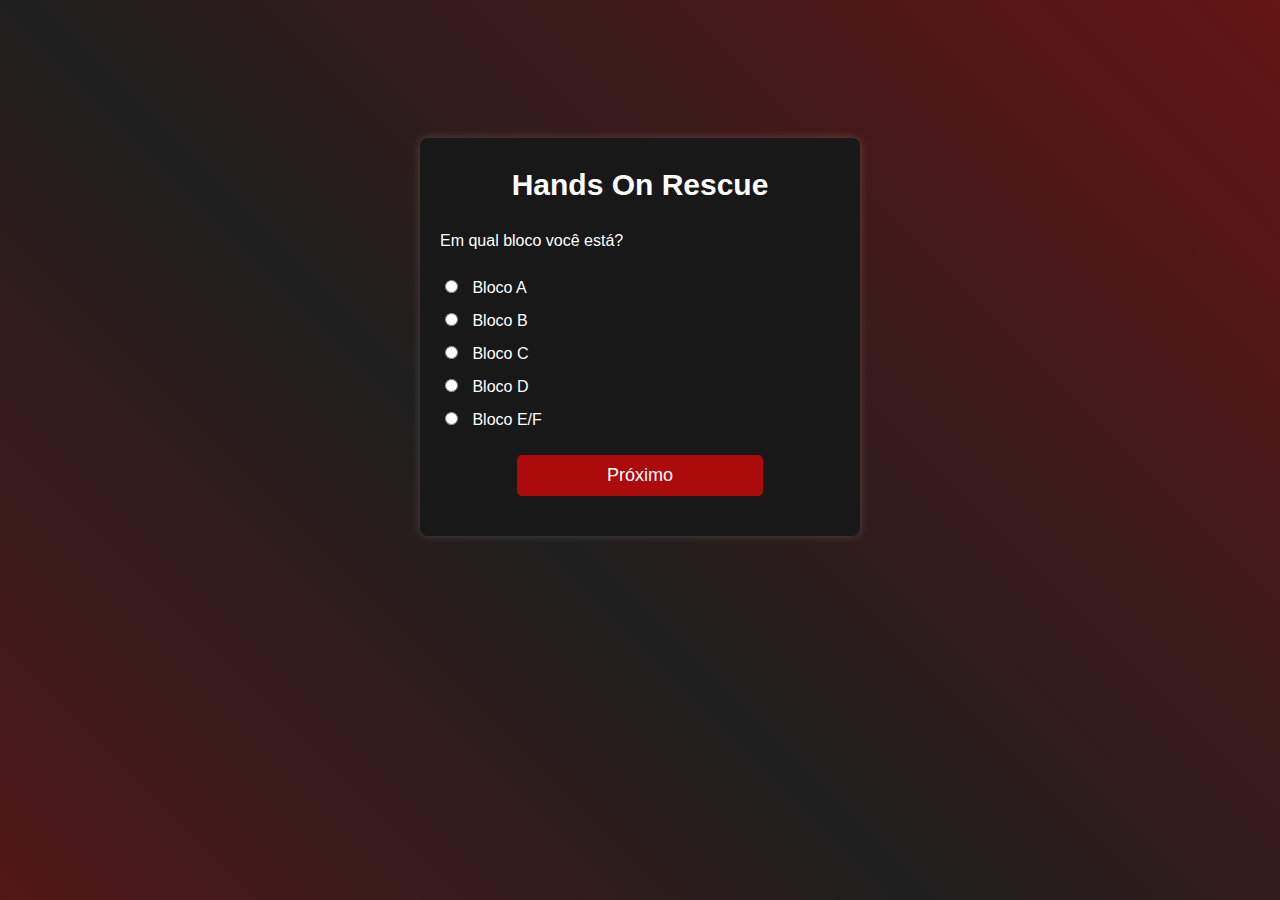
<file: Vitoria/index.html>
<!DOCTYPE html>
<html>
<head>
    <meta charset="UTF-8">
    <title>Escolha de Bloco</title>
    <link rel="stylesheet" href="styles/style.css">
    <meta name="viewport" content="width=device-width, initial-scale=1.0">
</head>
<body>
    <div id="bloco-info">
        <div id="bloco-options">
            <h1>Hands On Rescue</h1>
            <p>Em qual bloco você está?</p>
            <input type="radio" name="bloco" id="blocoA" value="A"> Bloco A<br>
            <input type="radio" name="bloco" id="blocoB" value="B"> Bloco B<br>
            <input type="radio" name="bloco" id="blocoC" value="C"> Bloco C<br>
            <input type="radio" name="bloco" id="blocoD" value="D"> Bloco D<br>
            <input type="radio" name="bloco" id="blocoEF" value="E/F"> Bloco E/F<br>

            <div id="mensagemAviso" style="color: red; margin-top: 20px;"></div>
            <button type="submit"  id="proximo">Próximo</button>
        </div>
    </div>

    <script>
        document.getElementById("proximo").addEventListener("click", function(event) {
            event.preventDefault(); 

            var blocoSelecionado = document.querySelector('input[name="bloco"]:checked');
            if (blocoSelecionado) {
                var valorBloco = blocoSelecionado.value;
                if (valorBloco === "E/F") {
                    window.location.href = "pages/escolhaandar.html";
                } else {
                    alert("O site está em atualização. Apenas o Bloco E/F está em funcionamento.");
                }
            } else {
                document.getElementById("mensagemAviso").textContent = "Por favor, selecione um bloco.";
            }
        });
    </script>
</body>
</html>
</file>
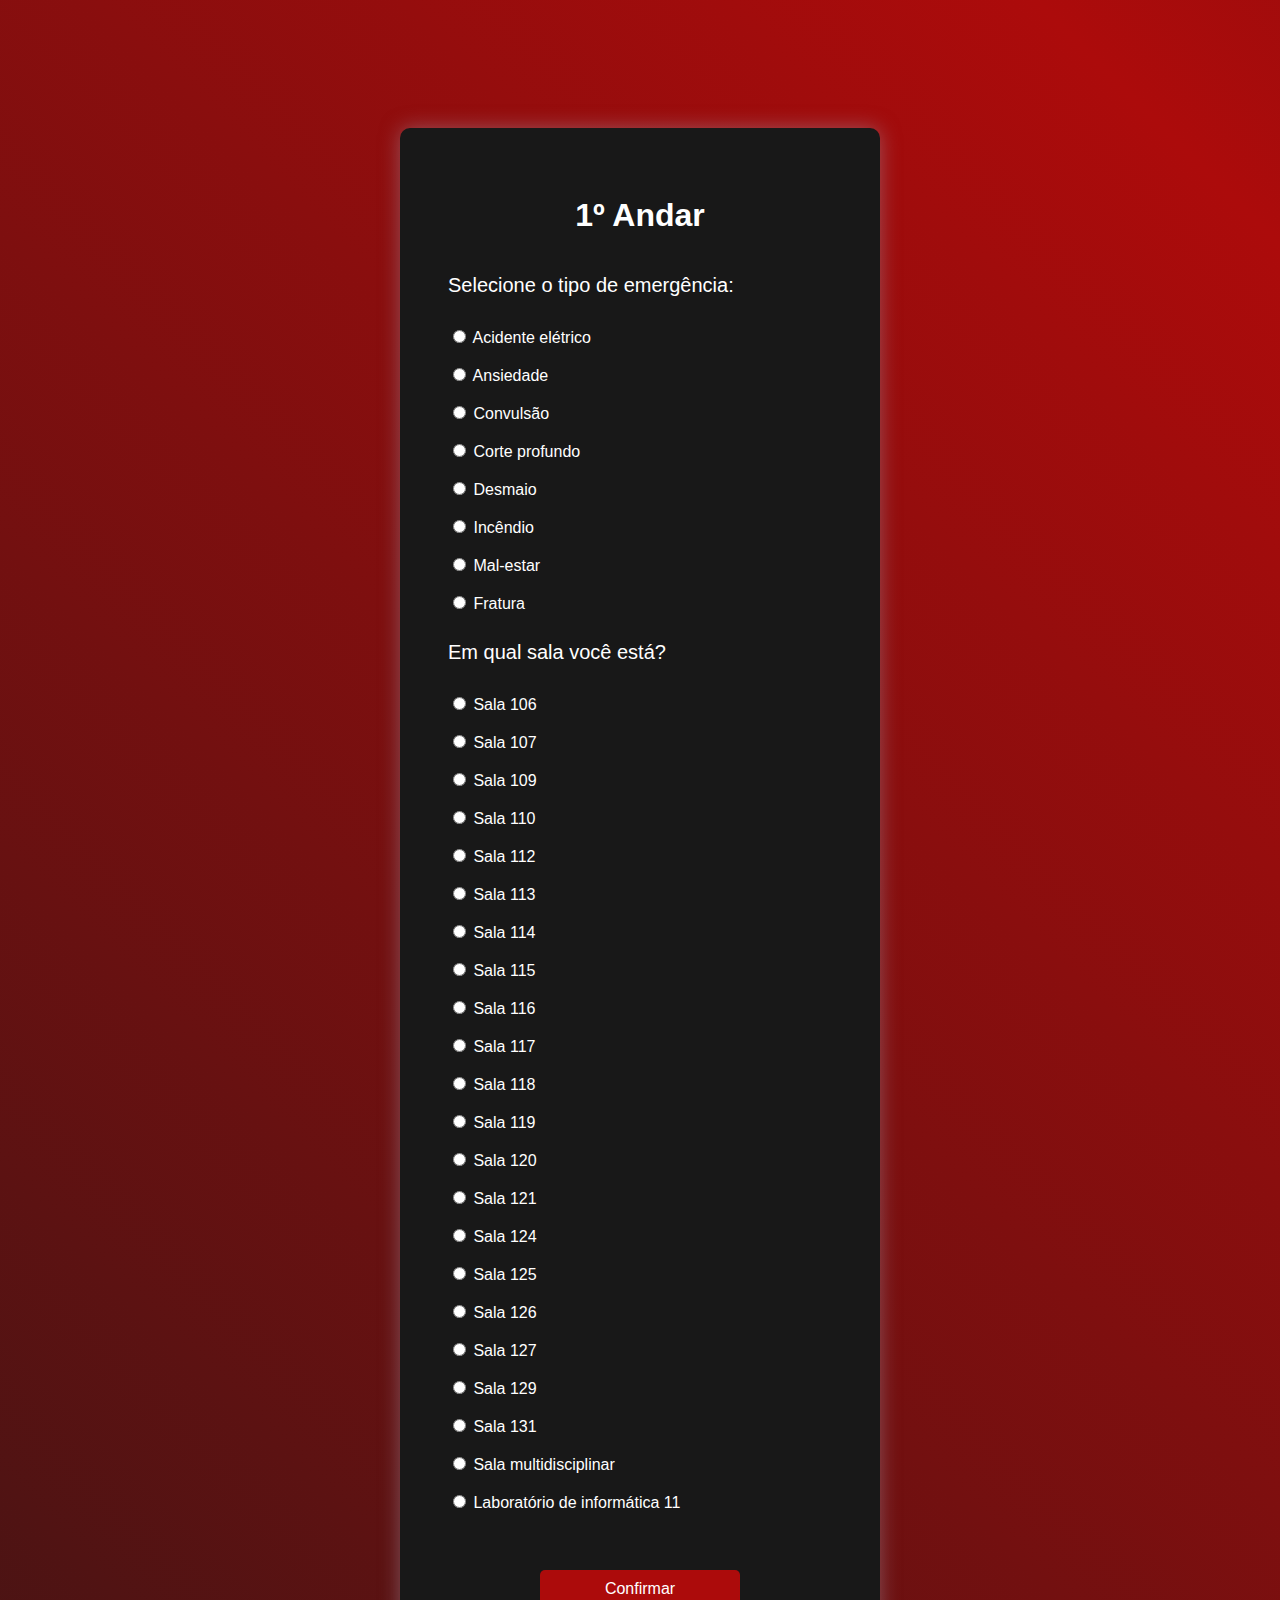
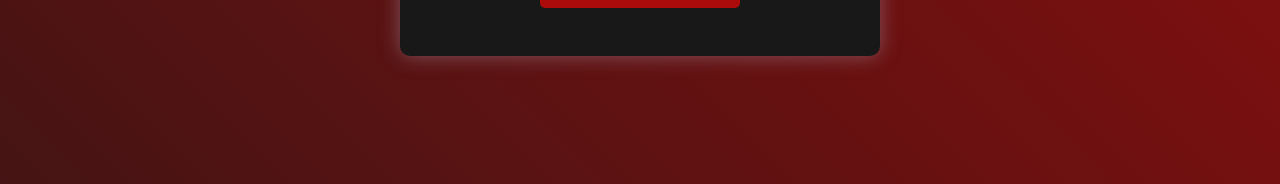
<file: Vitoria/pages/andar1.html>
<!DOCTYPE html>
<html lang="pt">
<head>
    <meta charset="UTF-8">
    <meta name="viewport" content="width=device-width, initial-scale=1.0">
    <title>1º Andar</title>
    <link rel="stylesheet" href="../styles/style.css2salas.css">
    <link rel="stylesheet" href="../styles/style.cssQuadradoconfirmação.css">
</head>
<body>

    <form id="sala-form" method="post" action="https://api.staticforms.xyz/submit">
        <h1>1º Andar</h1>
        <p>Selecione o tipo de emergência:</p>
        <label><input type="radio" name="emergencia" value="Acidente elétrico"> Acidente elétrico</label><br>
        <label><input type="radio" name="emergencia" value="Ansiedade"> Ansiedade</label><br>
        <label><input type="radio" name="emergencia" value="Convulsão"> Convulsão</label><br>
        <label><input type="radio" name="emergencia" value="Corte profundo"> Corte profundo</label><br>
        <label><input type="radio" name="emergencia" value="Desmaio"> Desmaio</label><br>
        <label><input type="radio" name="emergencia" value="Incêndio"> Incêndio</label><br>
        <label><input type="radio" name="emergencia" value="Mal-estar"> Mal-estar</label><br>
        <label><input type="radio" name="emergencia" value="Fratura"> Fratura</label><br>

        <p>Em qual sala você está?</p>
        <label><input type="radio" name="sala" value="Sala: 106"> Sala 106</label><br>
        <label><input type="radio" name="sala" value="Sala: 107"> Sala 107</label><br>
        <label><input type="radio" name="sala" value="Sala: 109"> Sala 109</label><br>
        <label><input type="radio" name="sala" value="Sala: 110"> Sala 110</label><br>
        <label><input type="radio" name="sala" value="Sala: 112"> Sala 112</label><br>
        <label><input type="radio" name="sala" value="Sala: 113"> Sala 113</label><br>
        <label><input type="radio" name="sala" value="Sala: 114"> Sala 114</label><br>
        <label><input type="radio" name="sala" value="Sala: 115"> Sala 115</label><br>
        <label><input type="radio" name="sala" value="Sala: 116"> Sala 116</label><br>
        <label><input type="radio" name="sala" value="Sala: 117"> Sala 117</label><br>
        <label><input type="radio" name="sala" value="Sala: 118"> Sala 118</label><br>
        <label><input type="radio" name="sala" value="Sala: 119"> Sala 119</label><br>
        <label><input type="radio" name="sala" value="Sala: 120"> Sala 120</label><br>
        <label><input type="radio" name="sala" value="Sala: 121"> Sala 121</label><br>
        <label><input type="radio" name="sala" value="Sala: 124"> Sala 124</label><br>
        <label><input type="radio" name="sala" value="Sala: 125"> Sala 125</label><br>
        <label><input type="radio" name="sala" value="Sala: 126"> Sala 126</label><br>
        <label><input type="radio" name="sala" value="Sala: 127"> Sala 127</label><br>
        <label><input type="radio" name="sala" value="Sala: 129"> Sala 129</label><br>
        <label><input type="radio" name="sala" value="Sala: 131"> Sala 131</label><br>
        <label><input type="radio" name="sala" value="Sala: multidisciplinar"> Sala multidisciplinar</label><br>
        <label><input type="radio" name="sala" value="Sala: Laboratório de informática 11"> Laboratório de informática 11</label><br>

        <div id="erro-sala" style="color: red; margin-top: 10px;"></div>
        <div id="confirmacao-mensagem" style="display: none;">
        <p>Deseja confirmar o envio da mensagem?</p>
         <button type="button" id="confirmar-envio" class="botao-confirmar">Confirmar</button>
         <button type="button" id="cancelar-envio" class="botao-cancelar">Cancelar</button>
        </div>

        <input type="hidden" name="accessKey" value="0cb3bf99-6426-4726-bce6-b8586ccabc95">
        <input type="hidden" name="subject" value="Emergência no Bloco E/F, andar, Sala Selecionada">
        <input type="hidden" name="redirectTo" value="https://msg-enviada.vercel.app">
        <input type="submit" value="Confirmar">
    </form>

    <script>
        const salaForm = document.getElementById('sala-form');
        const erroSala = document.getElementById('erro-sala');
        const confirmacaoMensagem = document.getElementById('confirmacao-mensagem');
        const confirmarEnvio = document.getElementById('confirmar-envio');
        const cancelarEnvio = document.getElementById('cancelar-envio');

        salaForm.addEventListener('submit', function(event) {
            event.preventDefault();
            const salaSelecionada = document.querySelector('input[name="sala"]:checked');
            const tipoEmergenciaSelecionado = document.querySelector('input[name="emergencia"]:checked');

            if (!salaSelecionada || !tipoEmergenciaSelecionado) {
                erroSala.textContent = 'Por favor, selecione a sala e o tipo de emergência!';
            } else {
                erroSala.textContent = '';
                const mensagemEmergencia = `Emergência no Bloco: E/F, 1° andar, ${salaSelecionada.value}, Tipo de Emergência: ${tipoEmergenciaSelecionado.value}`;
                const subjectInput = document.querySelector('input[name="subject"]');
                subjectInput.value = mensagemEmergencia;
                confirmacaoMensagem.style.display = 'block';
            }
        });

        confirmarEnvio.addEventListener('click', function() {
            const salaSelecionada = document.querySelector('input[name="sala"]:checked');
            const tipoEmergenciaSelecionado = document.querySelector('input[name="emergencia"]:checked');
            const mensagemEmergencia = `Emergência no Bloco: E/F, 1° andar, ${salaSelecionada.value}, Tipo de Emergência: ${tipoEmergenciaSelecionado.value}`;
            const subjectInput = document.querySelector('input[name="subject"]');
            subjectInput.value = mensagemEmergencia;
            salaForm.submit();
        });

        cancelarEnvio.addEventListener('click', function() {
            confirmacaoMensagem.style.display = 'none';
        });
    </script>
</body>
</html>
</file>
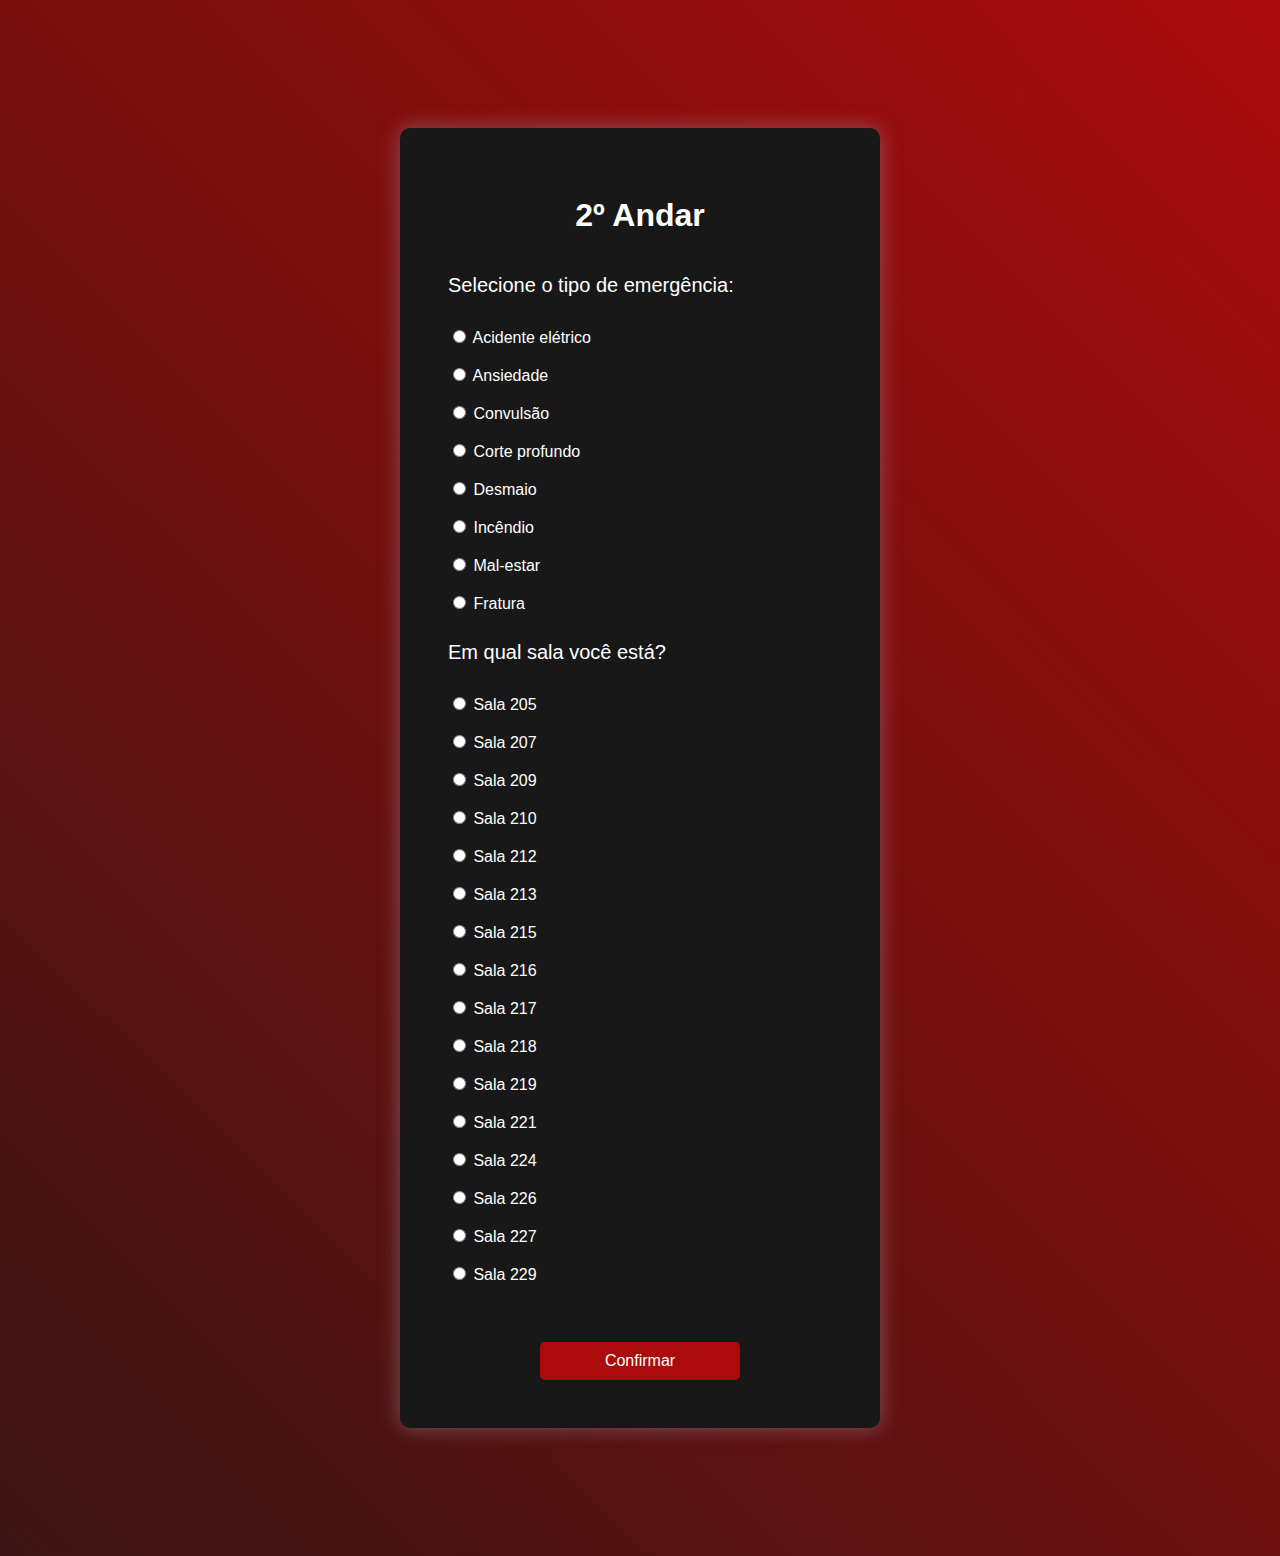
<file: Vitoria/pages/andar2.html>
<!DOCTYPE html>
<html lang="pt">
<head>
    <meta charset="UTF-8">
    <meta name="viewport" content="width=device-width, initial-scale=1.0">
    <title>2º Andar</title>
    <link rel="stylesheet" href="../styles/style.css2salas.css">
    <link rel="stylesheet" href="../styles/style.cssQuadradoconfirmação.css">
</head>
<body>
    <form id="sala-form" method="post" action="https://api.staticforms.xyz/submit">
        <h1>2º Andar</h1>
        <p>Selecione o tipo de emergência:</p>
        <label><input type="radio" name="emergencia" value="Acidente elétrico"> Acidente elétrico</label><br>
        <label><input type="radio" name="emergencia" value="Ansiedade"> Ansiedade</label><br>
        <label><input type="radio" name="emergencia" value="Convulsão"> Convulsão</label><br>
        <label><input type="radio" name="emergencia" value="Corte profundo"> Corte profundo</label><br>
        <label><input type="radio" name="emergencia" value="Desmaio"> Desmaio</label><br>
        <label><input type="radio" name="emergencia" value="Incêndio"> Incêndio</label><br>
        <label><input type="radio" name="emergencia" value="Mal-estar"> Mal-estar</label><br>
        <label><input type="radio" name="emergencia" value="Fratura"> Fratura</label><br>

        <p>Em qual sala você está?</p>
        <label><input type="radio" name="sala" value="Sala: 205"> Sala 205</label><br>
        <label><input type= "radio" name="sala" value="Sala: 207"> Sala 207</label><br>
        <label><input type= "radio" name="sala" value="Sala: 209"> Sala 209</label><br>
        <label><input type= "radio" name="sala" value="Sala: 210"> Sala 210</label><br>
        <label><input type= "radio" name="sala" value="Sala: 212"> Sala 212</label><br>
        <label><input type= "radio" name="sala" value="Sala: 213"> Sala 213</label><br>
        <label><input type= "radio" name="sala" value="Sala: 215"> Sala 215</label><br>
        <label><input type= "radio" name="sala" value="Sala: 216"> Sala 216</label><br>
        <label><input type= "radio" name="sala" value="Sala: 217"> Sala 217</label><br>
        <label><input type= "radio" name="sala" value="Sala: 218"> Sala 218</label><br>
        <label><input type= "radio" name="sala" value="Sala: 219"> Sala 219</label><br>
        <label><input type= "radio" name="sala" value="Sala: 221"> Sala 221</label><br>
        <label><input type= "radio" name="sala" value="Sala: 224"> Sala 224</label><br>
        <label><input type= "radio" name="sala" value="Sala: 226"> Sala 226</label><br>
        <label><input type= "radio" name="sala" value="Sala: 227"> Sala 227</label><br>
        <label><input type= "radio" name="sala" value="Sala: 229"> Sala 229</label><br>

        <div id="erro-sala" style="color: red; margin-top: 10px;"></div>
        <div id="confirmacao-mensagem" style="display: none;">
        <p>Deseja confirmar o envio da mensagem?</p>
         <button type="button" id="confirmar-envio" class="botao-confirmar">Confirmar</button>
         <button type="button" id="cancelar-envio" class="botao-cancelar">Cancelar</button>
        </div>

        <input type="hidden" name="accessKey" value="0cb3bf99-6426-4726-bce6-b8586ccabc95">
        <input type="hidden" name="subject" value="Emergência no Bloco E/F, andar, Sala Selecionada">
        <input type="hidden" name="redirectTo" value="https://msg-enviada.vercel.app">
        <input type="submit" value="Confirmar">
    </form>

    <script>
        const salaForm = document.getElementById('sala-form');
        const erroSala = document.getElementById('erro-sala');
        const confirmacaoMensagem = document.getElementById('confirmacao-mensagem');
        const confirmarEnvio = document.getElementById('confirmar-envio');
        const cancelarEnvio = document.getElementById('cancelar-envio');

        salaForm.addEventListener('submit', function(event) {
            event.preventDefault();
            const salaSelecionada = document.querySelector('input[name="sala"]:checked');
            const tipoEmergenciaSelecionado = document.querySelector('input[name="emergencia"]:checked');

            if (!salaSelecionada || !tipoEmergenciaSelecionado) {
                erroSala.textContent = 'Por favor, selecione a sala e o tipo de emergência!';
            } else {
                erroSala.textContent = '';
                const mensagemEmergencia = `Emergência no Bloco: E/F, 2° andar, ${salaSelecionada.value}, Tipo de Emergência: ${tipoEmergenciaSelecionado.value}`;
                const subjectInput = document.querySelector('input[name="subject"]');
                subjectInput.value = mensagemEmergencia;
                confirmacaoMensagem.style.display = 'block';
            }
        });

        confirmarEnvio.addEventListener('click', function() {
            const salaSelecionada = document.querySelector('input[name="sala"]:checked');
            const tipoEmergenciaSelecionado = document.querySelector('input[name="emergencia"]:checked');
            const mensagemEmergencia = `Emergência no Bloco: E/F, 2° andar, ${salaSelecionada.value}, Tipo de Emergência: ${tipoEmergenciaSelecionado.value}`;
            const subjectInput = document.querySelector('input[name="subject"]');
            subjectInput.value = mensagemEmergencia;
            salaForm.submit();
        });

        cancelarEnvio.addEventListener('click', function() {
            confirmacaoMensagem.style.display = 'none';
        });
    </script>
</body>
</html>
</file>
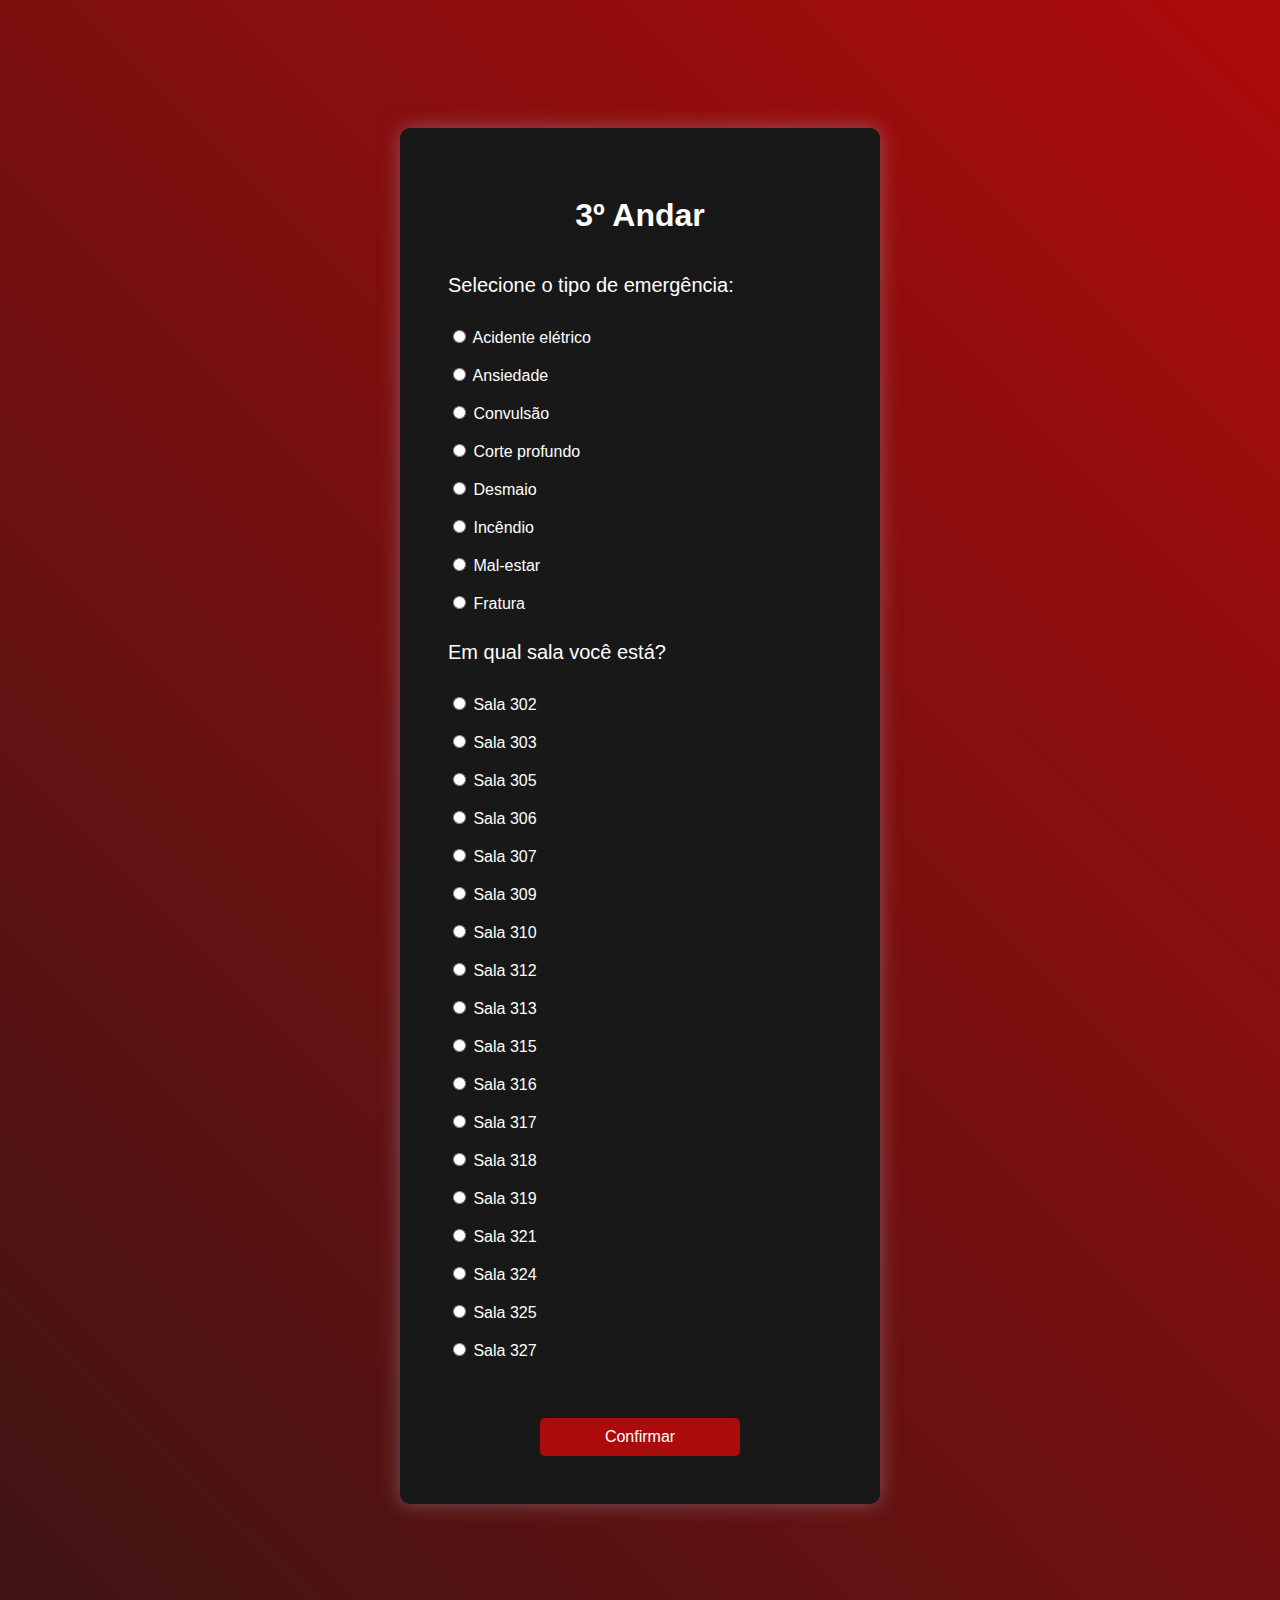
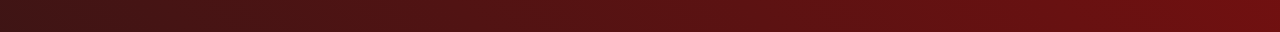
<file: Vitoria/pages/andar3.html>
<!DOCTYPE html>
<html lang="pt">
<head>
    <meta charset="UTF-8">
    <meta name="viewport" content="width=device-width, initial-scale=1.0">
    <title>3º Andar</title>
    <link rel="stylesheet" href="../styles/style.css2salas.css">
    <link rel="stylesheet" href="../styles/style.cssQuadradoconfirmação.css">
</head>
<body>
    <form id="sala-form" method="post" action="https://api.staticforms.xyz/submit">
        <h1>3º Andar</h1>
        <p>Selecione o tipo de emergência:</p>
        <label><input type="radio" name="emergencia" value="Acidente elétrico"> Acidente elétrico</label><br>
        <label><input type="radio" name="emergencia" value="Ansiedade"> Ansiedade</label><br>
        <label><input type="radio" name="emergencia" value="Convulsão"> Convulsão</label><br>
        <label><input type="radio" name="emergencia" value="Corte profundo"> Corte profundo</label><br>
        <label><input type="radio" name="emergencia" value="Desmaio"> Desmaio</label><br>
        <label><input type="radio" name="emergencia" value="Incêndio"> Incêndio</label><br>
        <label><input type="radio" name="emergencia" value="Mal-estar"> Mal-estar</label><br>
        <label><input type="radio" name="emergencia" value="Fratura"> Fratura</label><br>

        <p>Em qual sala você está?</p>
        <label><input type="radio" name="sala" value="Sala: 302"> Sala 302</label><br>
        <label><input type= "radio" name="sala" value="Sala: 303"> Sala 303</label><br>
        <label><input type= "radio" name="sala" value="Sala: 305"> Sala 305</label><br>
        <label><input type= "radio" name="sala" value="Sala: 306"> Sala 306</label><br>
        <label><input type= "radio" name="sala" value="Sala: 307"> Sala 307</label><br>
        <label><input type= "radio" name="sala" value="Sala: 309"> Sala 309</label><br>
        <label><input type= "radio" name="sala" value="Sala: 310"> Sala 310</label><br>
        <label><input type= "radio" name="sala" value="Sala: 312"> Sala 312</label><br>
        <label><input type= "radio" name="sala" value="Sala: 313"> Sala 313</label><br>
        <label><input type= "radio" name="sala" value="Sala: 315"> Sala 315</label><br>
        <label><input type= "radio" name="sala" value="Sala: 316"> Sala 316</label><br>
        <label><input type= "radio" name="sala" value="Sala: 317"> Sala 317</label><br>
        <label><input type= "radio" name="sala" value="Sala: 318"> Sala 318</label><br>
        <label><input type= "radio" name="sala" value="Sala: 319"> Sala 319</label><br>
        <label><input type= "radio" name="sala" value="Sala: 321"> Sala 321</label><br>
        <label><input type= "radio" name="sala" value="Sala: 324"> Sala 324</label><br>
        <label><input type= "radio" name="sala" value="Sala: 325"> Sala 325</label><br>
        <label><input type= "radio" name="sala" value="Sala: 327"> Sala 327</label><br>

        <div id="erro-sala" style="color: red; margin-top: 10px;"></div>
        <div id="confirmacao-mensagem" style="display: none;">
        <p>Deseja confirmar o envio da mensagem?</p>
         <button type="button" id="confirmar-envio" class="botao-confirmar">Confirmar</button>
         <button type="button" id="cancelar-envio" class="botao-cancelar">Cancelar</button>
        </div>

        <input type="hidden" name="accessKey" value="0cb3bf99-6426-4726-bce6-b8586ccabc95">
        <input type="hidden" name="subject" value="Emergência no Bloco E/F, andar, Sala Selecionada">
        <input type="hidden" name="redirectTo" value="https://msg-enviada.vercel.app">
        <input type="submit" value="Confirmar">
    </form>

    <script>
        const salaForm = document.getElementById('sala-form');
        const erroSala = document.getElementById('erro-sala');
        const confirmacaoMensagem = document.getElementById('confirmacao-mensagem');
        const confirmarEnvio = document.getElementById('confirmar-envio');
        const cancelarEnvio = document.getElementById('cancelar-envio');

        salaForm.addEventListener('submit', function(event) {
            event.preventDefault();
            const salaSelecionada = document.querySelector('input[name="sala"]:checked');
            const tipoEmergenciaSelecionado = document.querySelector('input[name="emergencia"]:checked');

            if (!salaSelecionada || !tipoEmergenciaSelecionado) {
                erroSala.textContent = 'Por favor, selecione a sala e o tipo de emergência!';
            } else {
                erroSala.textContent = '';
                const mensagemEmergencia = `Emergência no Bloco: E/F, 3° andar, ${salaSelecionada.value}, Tipo de Emergência: ${tipoEmergenciaSelecionado.value}`;
                const subjectInput = document.querySelector('input[name="subject"]');
                subjectInput.value = mensagemEmergencia;
                confirmacaoMensagem.style.display = 'block';
            }
        });

        confirmarEnvio.addEventListener('click', function() {
            const salaSelecionada = document.querySelector('input[name="sala"]:checked');
            const tipoEmergenciaSelecionado = document.querySelector('input[name="emergencia"]:checked');
            const mensagemEmergencia = `Emergência no Bloco: E/F, 3° andar, ${salaSelecionada.value}, Tipo de Emergência: ${tipoEmergenciaSelecionado.value}`;
            const subjectInput = document.querySelector('input[name="subject"]');
            subjectInput.value = mensagemEmergencia;
            salaForm.submit();
        });

        cancelarEnvio.addEventListener('click', function() {
            confirmacaoMensagem.style.display = 'none';
        });
    </script>
</body>
</html>
</file>
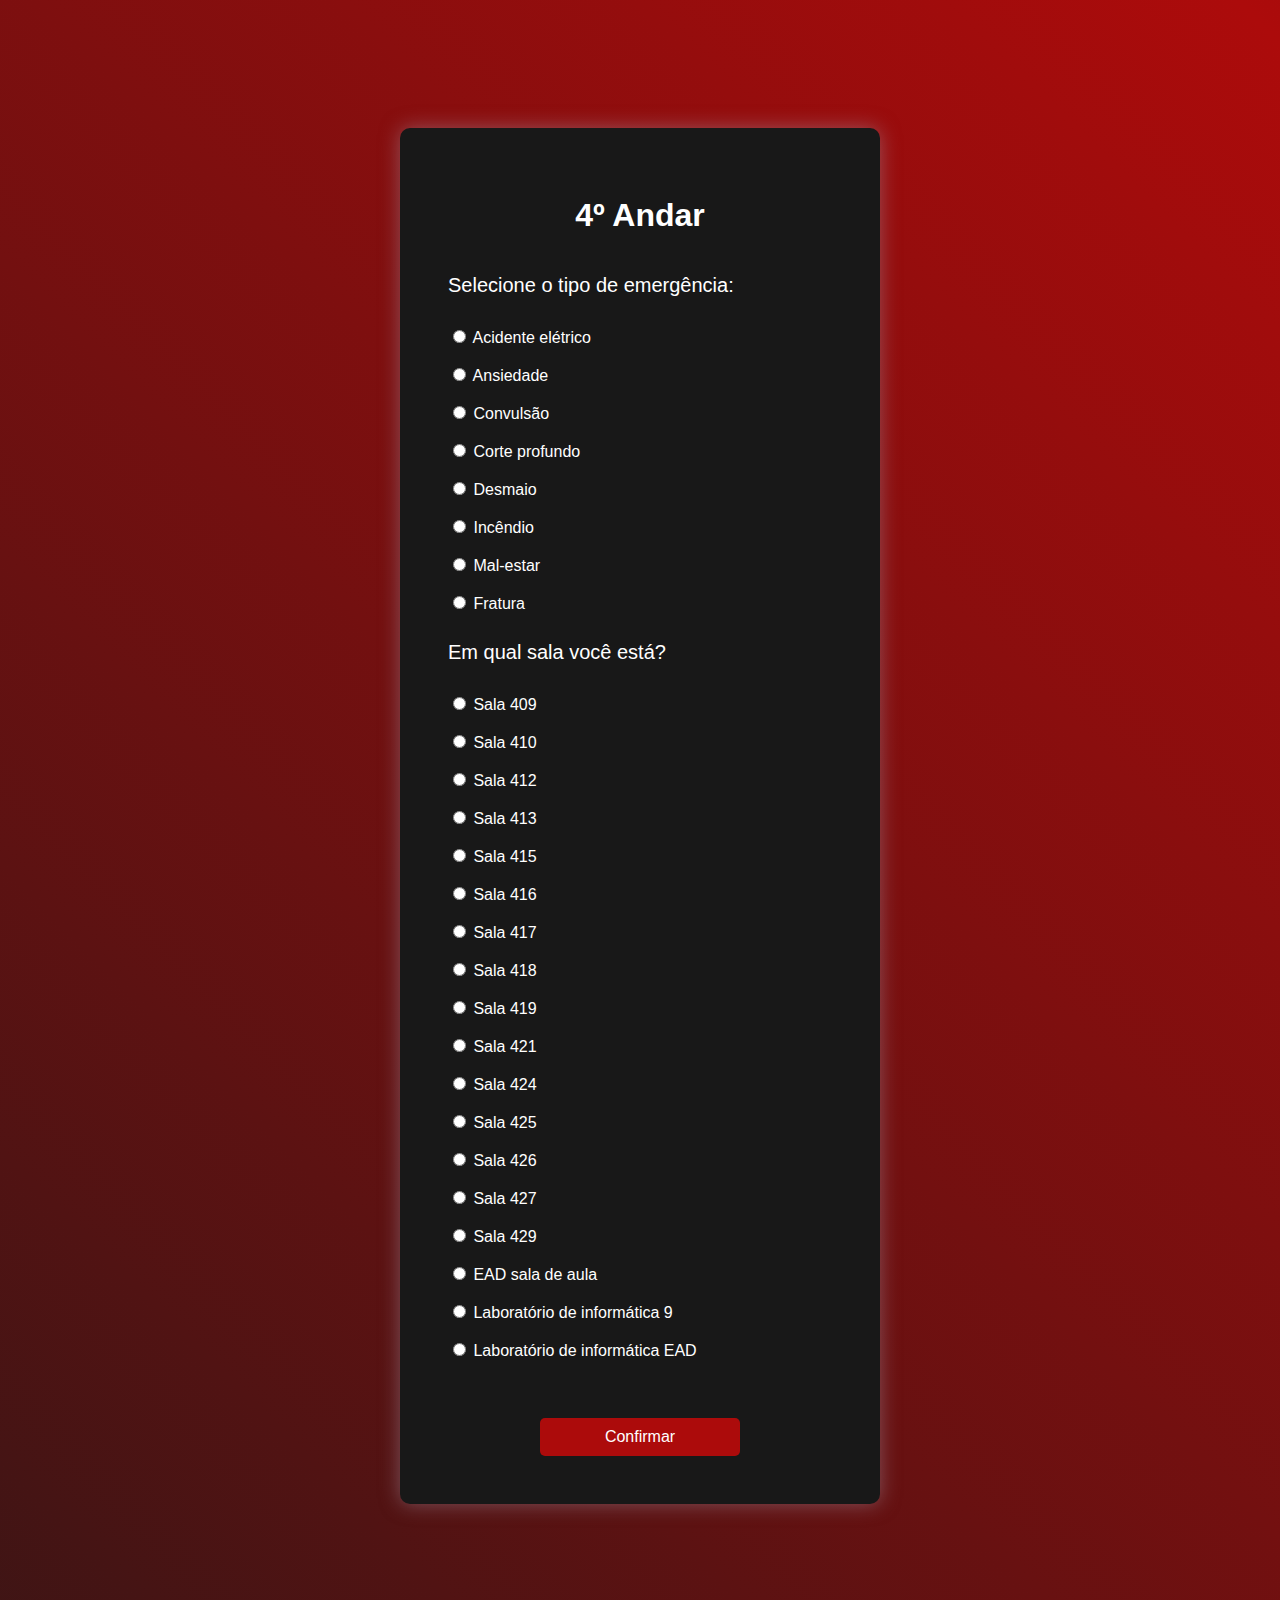
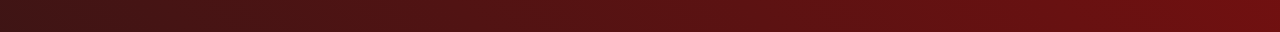
<file: Vitoria/pages/andar4.html>
<!DOCTYPE html>
<html lang="pt">
<head>
    <meta charset="UTF-8">
    <meta name="viewport" content="width=device-width, initial-scale=1.0">
    <title>4º Andar</title>
    <link rel="stylesheet" href="../styles/style.css2salas.css">
    <link rel="stylesheet" href="../styles/style.cssQuadradoconfirmação.css">
</head>
<body>

    <form id="sala-form" method="post" action="https://api.staticforms.xyz/submit">
        <h1>4º Andar</h1>
        <p>Selecione o tipo de emergência:</p>
        <label><input type="radio" name="emergencia" value="Acidente elétrico"> Acidente elétrico</label><br>
        <label><input type="radio" name="emergencia" value="Ansiedade"> Ansiedade</label><br>
        <label><input type="radio" name="emergencia" value="Convulsão"> Convulsão</label><br>
        <label><input type="radio" name="emergencia" value="Corte profundo"> Corte profundo</label><br>
        <label><input type="radio" name="emergencia" value="Desmaio"> Desmaio</label><br>
        <label><input type="radio" name="emergencia" value="Incêndio"> Incêndio</label><br>
        <label><input type="radio" name="emergencia" value="Mal-estar"> Mal-estar</label><br>
        <label><input type="radio" name="emergencia" value="Fratura"> Fratura</label><br>

        <p>Em qual sala você está?</p>
        <label><input type="radio" name="sala" value="Sala: 409"> Sala 409</label><br>
        <label><input type="radio" name="sala" value="Sala: 410"> Sala 410</label><br>
        <label><input type="radio" name="sala" value="Sala: 412"> Sala 412</label><br>
        <label><input type="radio" name="sala" value="Sala: 413"> Sala 413</label><br>
        <label><input type="radio" name="sala" value="Sala: 415"> Sala 415</label><br>
        <label><input type="radio" name="sala" value="Sala: 416"> Sala 416</label><br>
        <label><input type="radio" name="sala" value="Sala: 417"> Sala 417</label><br>
        <label><input type="radio" name="sala" value="Sala: 418"> Sala 418</label><br>
        <label><input type="radio" name="sala" value="Sala: 419"> Sala 419</label><br>
        <label><input type="radio" name="sala" value="Sala: 421"> Sala 421</label><br>
        <label><input type="radio" name="sala" value="Sala: 424"> Sala 424</label><br>
        <label><input type="radio" name="sala" value="Sala: 425"> Sala 425</label><br>
        <label><input type="radio" name="sala" value="Sala: 426"> Sala 426</label><br>
        <label><input type="radio" name="sala" value="Sala: 427"> Sala 427</label><br>
        <label><input type="radio" name="sala" value="Sala: 429"> Sala 429</label><br>
        <label><input type="radio" name="sala" value="Sala: EAD sala de aula"> EAD sala de aula</label><br>
        <label><input type="radio" name="sala" value="Sala: Laboratório de inofrmática 9"> Laboratório de informática 9</label><br>
        <label><input type="radio" name="sala" value="Sala: Laboratório de informática ead"> Laboratório de informática EAD</label><br>

        <div id="erro-sala" style="color: red; margin-top: 10px;"></div>
        <div id="confirmacao-mensagem" style="display: none;">
        <p>Deseja confirmar o envio da mensagem?</p>
         <button type="button" id="confirmar-envio" class="botao-confirmar">Confirmar</button>
         <button type="button" id="cancelar-envio" class="botao-cancelar">Cancelar</button>
        </div>

        <input type="hidden" name="accessKey" value="0cb3bf99-6426-4726-bce6-b8586ccabc95">
        <input type="hidden" name="subject" value="Emergência no Bloco E/F, andar, Sala Selecionada">
        <input type="hidden" name="redirectTo" value="https://msg-enviada.vercel.app">
        <input type="submit" value="Confirmar">
    </form>

    <script>
        const salaForm = document.getElementById('sala-form');
        const erroSala = document.getElementById('erro-sala');
        const confirmacaoMensagem = document.getElementById('confirmacao-mensagem');
        const confirmarEnvio = document.getElementById('confirmar-envio');
        const cancelarEnvio = document.getElementById('cancelar-envio');

        salaForm.addEventListener('submit', function(event) {
            event.preventDefault();
            const salaSelecionada = document.querySelector('input[name="sala"]:checked');
            const tipoEmergenciaSelecionado = document.querySelector('input[name="emergencia"]:checked');

            if (!salaSelecionada || !tipoEmergenciaSelecionado) {
                erroSala.textContent = 'Por favor, selecione a sala e o tipo de emergência!';
            } else {
                erroSala.textContent = '';
                const mensagemEmergencia = `Emergência no Bloco: E/F, 4° andar, ${salaSelecionada.value}, Tipo de Emergência: ${tipoEmergenciaSelecionado.value}`;
                const subjectInput = document.querySelector('input[name="subject"]');
                subjectInput.value = mensagemEmergencia;
                confirmacaoMensagem.style.display = 'block';
            }
        });

        confirmarEnvio.addEventListener('click', function() {
            const salaSelecionada = document.querySelector('input[name="sala"]:checked');
            const tipoEmergenciaSelecionado = document.querySelector('input[name="emergencia"]:checked');
            const mensagemEmergencia = `Emergência no Bloco: E/F, 4° andar, ${salaSelecionada.value}, Tipo de Emergência: ${tipoEmergenciaSelecionado.value}`;
            const subjectInput = document.querySelector('input[name="subject"]');
            subjectInput.value = mensagemEmergencia;
            salaForm.submit();
        });

        cancelarEnvio.addEventListener('click', function() {
            confirmacaoMensagem.style.display = 'none';
        });
    </script>
</body>
</html>
</file>
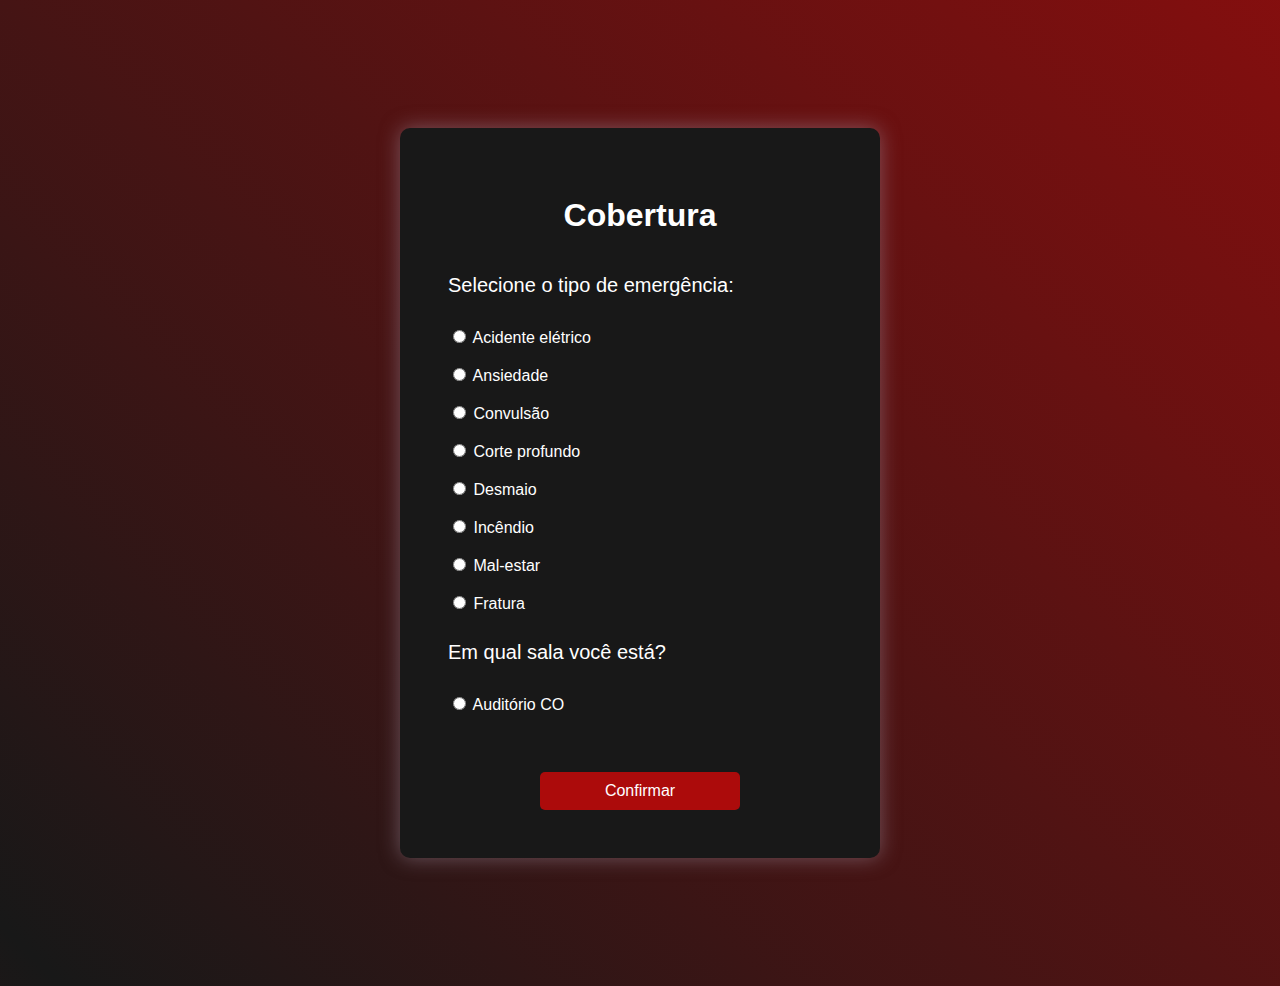
<file: Vitoria/pages/CO.html>
<!DOCTYPE html>
<html lang="pt">
<head>
    <meta charset="UTF-8">
    <meta name="viewport" content="width=device-width, initial-scale=1.0">
    <title>CO</title>
    <link rel="stylesheet" href="../styles/style.css2salas.css">
    <link rel="stylesheet" href="../styles/style.cssQuadradoconfirmação.css">
</head>
<body>
    
    <form id="sala-form" method="post" action="https://api.staticforms.xyz/submit">
        <h1>Cobertura</h1>
        <p>Selecione o tipo de emergência:</p>
        <label><input type="radio" name="emergencia" value="Acidente elétrico"> Acidente elétrico</label><br>
        <label><input type="radio" name="emergencia" value="Ansiedade"> Ansiedade</label><br>
        <label><input type="radio" name="emergencia" value="Convulsão"> Convulsão</label><br>
        <label><input type="radio" name="emergencia" value="Corte profundo"> Corte profundo</label><br>
        <label><input type="radio" name="emergencia" value="Desmaio"> Desmaio</label><br>
        <label><input type="radio" name="emergencia" value="Incêndio"> Incêndio</label><br>
        <label><input type="radio" name="emergencia" value="Mal-estar"> Mal-estar</label><br>
        <label><input type="radio" name="emergencia" value="Fratura"> Fratura</label><br>

        <p>Em qual sala você está?</p>
        <label><input type="radio" name="sala" value="Sala: Auditório CO"> Auditório CO</label><br>

        <div id="erro-sala" style="color: red; margin-top: 10px;"></div>
        <div id="confirmacao-mensagem" style="display: none;">
        <p>Deseja confirmar o envio da mensagem?</p>
         <button type="button" id="confirmar-envio" class="botao-confirmar">Confirmar</button>
         <button type="button" id="cancelar-envio" class="botao-cancelar">Cancelar</button>
        </div>

        <input type="hidden" name="accessKey" value="0cb3bf99-6426-4726-bce6-b8586ccabc95">
        <input type="hidden" name="subject" value="Emergência no Bloco E/F, andar, Sala Selecionada">
        <input type="hidden" name="redirectTo" value="https://msg-enviada.vercel.app">
        <input type="submit" value="Confirmar">
    </form>

    <script>
        const salaForm = document.getElementById('sala-form');
        const erroSala = document.getElementById('erro-sala');
        const confirmacaoMensagem = document.getElementById('confirmacao-mensagem');
        const confirmarEnvio = document.getElementById('confirmar-envio');
        const cancelarEnvio = document.getElementById('cancelar-envio');

        salaForm.addEventListener('submit', function(event) {
            event.preventDefault();
            const salaSelecionada = document.querySelector('input[name="sala"]:checked');
            const tipoEmergenciaSelecionado = document.querySelector('input[name="emergencia"]:checked');

            if (!salaSelecionada || !tipoEmergenciaSelecionado) {
                erroSala.textContent = 'Por favor, selecione a sala e o tipo de emergência!';
            } else {
                erroSala.textContent = '';
                const mensagemEmergencia = `Emergência no Bloco: E/F, Andar: CO, ${salaSelecionada.value}, Tipo de Emergência: ${tipoEmergenciaSelecionado.value}`;
                const subjectInput = document.querySelector('input[name="subject"]');
                subjectInput.value = mensagemEmergencia;
                confirmacaoMensagem.style.display = 'block';
            }
        });

        confirmarEnvio.addEventListener('click', function() {
            const salaSelecionada = document.querySelector('input[name="sala"]:checked');
            const tipoEmergenciaSelecionado = document.querySelector('input[name="emergencia"]:checked');
            const mensagemEmergencia = `Emergência no Bloco: E/F, Andar: CO, ${salaSelecionada.value}, Tipo de Emergência: ${tipoEmergenciaSelecionado.value}`;
            const subjectInput = document.querySelector('input[name="subject"]');
            subjectInput.value = mensagemEmergencia;
            salaForm.submit();
        });

        cancelarEnvio.addEventListener('click', function() {
            confirmacaoMensagem.style.display = 'none';
        });
    </script>
</body>
</html>
</file>
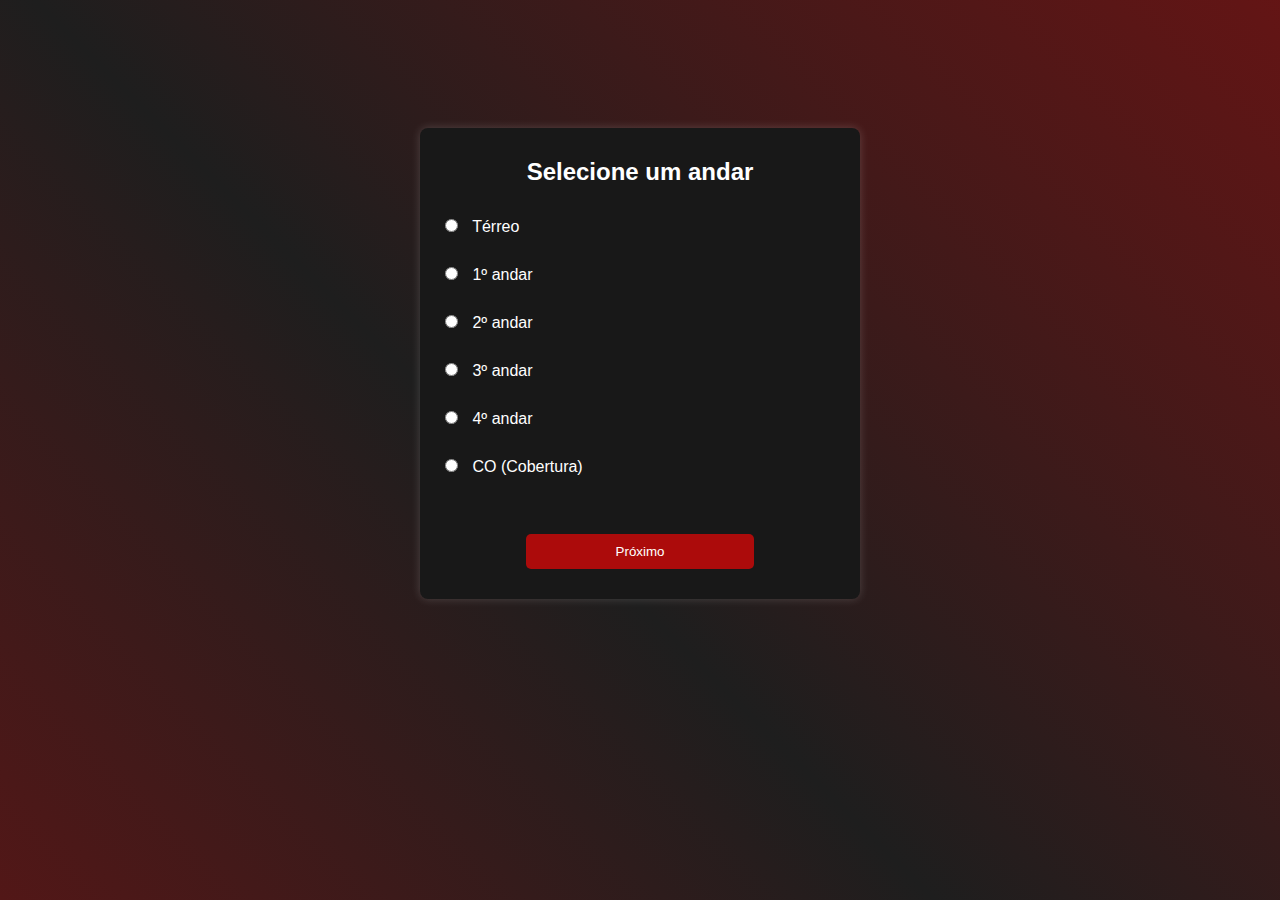
<file: Vitoria/pages/escolhaandar.html>
<!DOCTYPE html>
<html lang="pt">
<head>
    <meta charset="UTF-8">
    <meta name="viewport" content="width=device-width, initial-scale=1.0">
    <title>Selecionar Sala</title>
   <link rel="stylesheet" href="../styles/style.css3andar.css">
</head>
<body>
    <div id="sala-info">
        <div id="andar-options">
            <h1>Selecione um andar</h1>
            <label><input type="radio" name="andar" value="Terreo"> Térreo</label><br>
            <label><input type="radio" name="andar" value="Andar1"> 1º andar</label><br>
            <label><input type="radio" name="andar" value="Andar2"> 2º andar</label><br>
            <label><input type="radio" name="andar" value="Andar3"> 3º andar</label><br>
            <label><input type="radio" name="andar" value="Andar4"> 4º andar</label><br>
            <label><input type="radio" name="andar" value="CO"> CO (Cobertura)</label><br>
        </div>
        <div id="erro-sala" style="color: red; margin-top: 10px;"></div>
        <button type="submit" id="proximo">Próximo</button>
    </div>
    <script>
        document.getElementById('andar-options').addEventListener('change', function() {
            const proximoBotao = document.getElementById('proximo');
            proximoBotao.style.display = 'block';
            const erroSala = document.getElementById('erro-sala');
            erroSala.textContent = ''; 
        });

        document.getElementById('proximo').addEventListener('click', function() {
            const andarSelecionado = document.querySelector('input[name="andar"]:checked');
            if (andarSelecionado) {
                const andarValue = andarSelecionado.value;
                if (andarValue==="Terreo"){
                    window.location.href= 'terreo.html';
                } else if (andarValue==="Andar1"){
                    window.location.href = 'andar1.html';
                } else if (andarValue==="Andar2"){
                    window.location.href = 'andar2.html';
                } else if (andarValue==="Andar3"){
                    window.location.href = 'andar3.html';
                } else if (andarValue==="Andar4"){
                    window.location.href= 'andar4.html';
                } else if (andarValue==="CO"){
                    window.location.href = 'CO.html';
                }
            } else {
                const erroSala = document.getElementById('erro-sala');
                erroSala.textContent = ('Por favor, seleciona o andar!');
            }
        });
    </script>
</body>
</html>
</file>
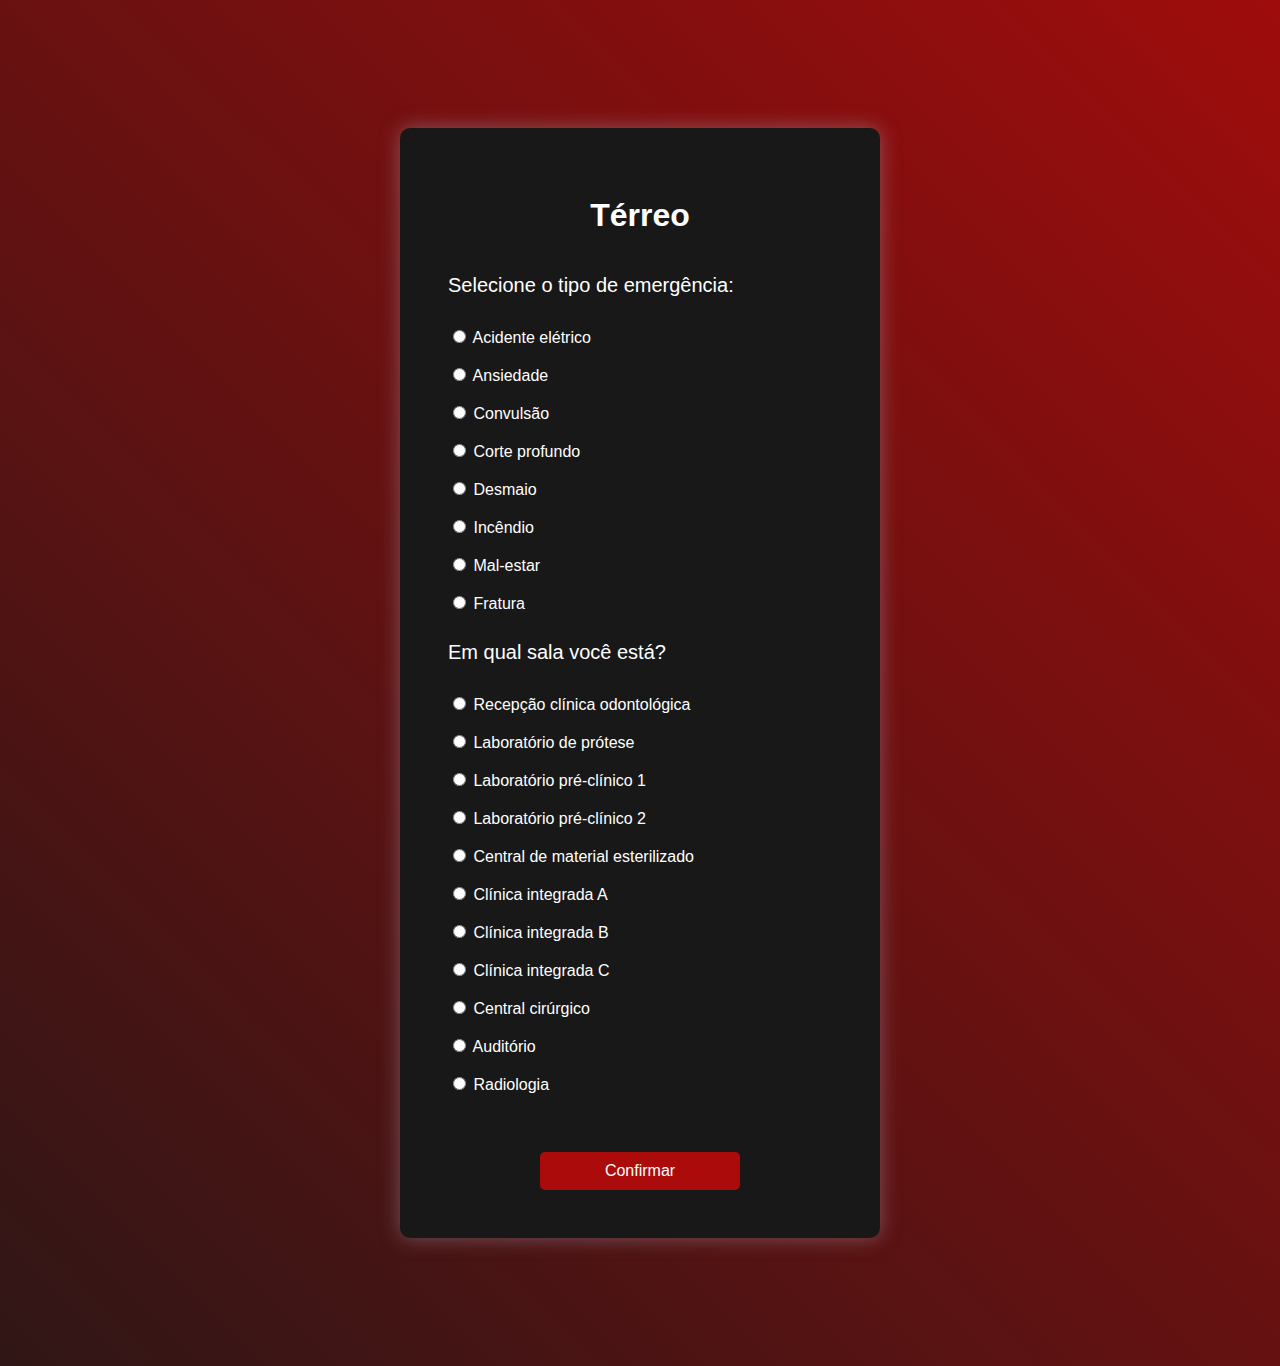
<file: Vitoria/pages/terreo.html>
<!DOCTYPE html>
<html lang="pt">

<head>
    <meta charset="UTF-8">
    <meta name="viewport" content="width=device-width, initial-scale=1.0">
    <title>Terréo</title>
    <link rel="stylesheet" href="../styles/style.css2salas.css">
    <link rel="stylesheet" href="../styles/style.cssQuadradoconfirmação.css">
</head>

<body>
    <form id="sala-form" method="post" action="https://api.staticforms.xyz/submit">
        <h1>Térreo</h1>
        <p>Selecione o tipo de emergência:</p>
        <label><input type="radio" name="emergencia" value="Acidente elétrico"> Acidente elétrico</label><br>
        <label><input type="radio" name="emergencia" value="Ansiedade"> Ansiedade</label><br>
        <label><input type="radio" name="emergencia" value="Convulsão"> Convulsão</label><br>
        <label><input type="radio" name="emergencia" value="Corte profundo"> Corte profundo</label><br>
        <label><input type="radio" name="emergencia" value="Desmaio"> Desmaio</label><br>
        <label><input type="radio" name="emergencia" value="Incêndio"> Incêndio</label><br>
        <label><input type="radio" name="emergencia" value="Mal-estar"> Mal-estar</label><br>
        <label><input type="radio" name="emergencia" value="Fratura"> Fratura</label><br>

        <p>Em qual sala você está?</p>
        <label><input type="radio" name="sala" value="Recepção clínica odontológica"> Recepção clínica odontológica</label><br>
        <label><input type="radio" name="sala" value="Laboratório de prótese"> Laboratório de prótese</label><br>
        <label><input type="radio" name="sala" value="Laboratório pré-clínico 1"> Laboratório pré-clínico 1</label><br>
        <label><input type="radio" name="sala" value="Laboratório pré-clínico 2"> Laboratório pré-clínico 2</label><br>
        <label><input type="radio" name="sala" value="Central de material esterilizado"> Central de material esterilizado</label><br>
        <label><input type="radio" name="sala" value="Clínica integrada A"> Clínica integrada A</label><br>
        <label><input type="radio" name="sala" value="Clínica integrada B"> Clínica integrada B</label><br>
        <label><input type="radio" name="sala" value="Clínica integrada C"> Clínica integrada C</label><br>
        <label><input type="radio" name="sala" value="Central cirúrgico"> Central cirúrgico</label><br>
        <label><input type="radio" name="sala" value="Auditório"> Auditório</label><br>
        <label><input type="radio" name="sala" value="Radiologia"> Radiologia</label><br>

        <div id="erro-sala" style="color: red; margin-top: 10px;"></div>
        <div id="confirmacao-mensagem" style="display: none;">
        <p>Deseja confirmar o envio da mensagem?</p>
         <button type="button" id="confirmar-envio" class="botao-confirmar">Confirmar</button>
         <button type="button" id="cancelar-envio" class="botao-cancelar">Cancelar</button>
        </div>

        <input type="hidden" name="accessKey" value="0cb3bf99-6426-4726-bce6-b8586ccabc95">
        <input type="hidden" name="subject" value="Emergência no Bloco E/F, andar, Sala Selecionada">
        <input type="hidden" name="redirectTo" value="https://msg-enviada.vercel.app">
        <input type="submit" value="Confirmar">
    </form>

    <script>
        const salaForm = document.getElementById('sala-form');
        const erroSala = document.getElementById('erro-sala');
        const confirmacaoMensagem = document.getElementById('confirmacao-mensagem');
        const confirmarEnvio = document.getElementById('confirmar-envio');
        const cancelarEnvio = document.getElementById('cancelar-envio');

        salaForm.addEventListener('submit', function(event) {
            event.preventDefault();
            const salaSelecionada = document.querySelector('input[name="sala"]:checked');
            const tipoEmergenciaSelecionado = document.querySelector('input[name="emergencia"]:checked');

            if (!salaSelecionada || !tipoEmergenciaSelecionado) {
                erroSala.textContent = 'Por favor, selecione a sala e o tipo de emergência!';
            } else {
                erroSala.textContent = '';
                const mensagemEmergencia = `Emergência no Bloco: E/F, Andar: Térreo, Sala: ${salaSelecionada.value}, Tipo de Emergência: ${tipoEmergenciaSelecionado.value}`;
                const subjectInput = document.querySelector('input[name="subject"]');
                subjectInput.value = mensagemEmergencia;
                confirmacaoMensagem.style.display = 'block';
            }
        });

        confirmarEnvio.addEventListener('click', function() {
            const salaSelecionada = document.querySelector('input[name="sala"]:checked');
            const tipoEmergenciaSelecionado = document.querySelector('input[name="emergencia"]:checked');
            const mensagemEmergencia = `Emergência no Bloco: E/F, Andar: Térreo, Sala: ${salaSelecionada.value}, Tipo de Emergência: ${tipoEmergenciaSelecionado.value}`;
            const subjectInput = document.querySelector('input[name="subject"]');
            subjectInput.value = mensagemEmergencia;
            salaForm.submit();
        });

        cancelarEnvio.addEventListener('click', function() {
            confirmacaoMensagem.style.display = 'none';
        });
    </script>
</body>
</html>
</file>
<file: Vitoria/styles/style.css>
:root {
    --color-white: #fff;
    --color-red: #ac0b0b;
    --color-dark1: #181818;
    --color-dark2: #1e1e1e;
    --color-orange1: #d8360d;
    --color-orange2: #df5920;
    --color-red2: #db2020;
}

body {
    font-family: Arial, sans-serif;
    text-align: center;
    padding: 20px;
    background: linear-gradient(45deg, var(--color-red), var(--color-dark2), var(--color-red), var(--color-dark2));
    background-size: 400% 400%;
    color: var(--color-white);
    animation: dynamic-background 15s infinite;
    font-size: 16px;
    padding-top: 130px;
    padding-bottom: 90px;
}

@keyframes dynamic-background {
    0% {
        background-position: 0% 50%;
    }
    25% {
        background-position: 100% 0%;
    }
    50% {
        background-position: 100% 100%;
    }
    75% {
        background-position: 0% 100%;
    }
    100% {
        background-position: 0% 50%;
    }
}
#bloco-info {
    background-color: var(--color-dark1);
    border-radius: 8px;
    padding: 20px;
    box-shadow: 0 0 10px rgba(235, 230, 230, 0.2);
    max-width: 400px;
    margin: 0 auto;
    position: relative;
    text-align: center;
}
#bloco-options {
    color: var(--color-white);
    text-align: left;
}
h1 {
    margin-top: 10px;
    margin-bottom: 30px;
    font-size: 30px;
    text-align: center;
}
label {
    display: block;
    margin-bottom: 10px;
    margin-top: 10px;
}
input[type="radio"] {
    margin-right: 10px;
    margin-top: 10px;
    margin-bottom: 10px;
}
#proximo {
    background-color: var(--color-red);
    color: #fff;
    border: none;
    padding: 10px 90px;
    border-radius: 5px;
    cursor: pointer;
    margin: 20px auto;
    display: block;
    font-size: 18px;
}
p {
    margin-top: 10px;
    margin-bottom: 20px;
    font-size: 16px;
}
#proximo:hover {
    background-color: var(--color-red2);
}
#mensagemAviso {
    color: var(--color-red);
    font-weight: bold;
    margin-top: 20px;
    margin-bottom: 20px;
    text-align: center;
    font-size: 15px;
}

@media screen and (max-width: 576px) {
    body {
        padding-top: 80px;
        padding-bottom: 60px;
    }

    #bloco-info {
        max-width: 90%;
    }

    #proximo {
        padding: 10px 90px;
        
    }
}
</file>
<file: Vitoria/styles/style.css2salas.css>
:root {
  --color-white: #fff;
  --color-red: #ac0b0b;
  --color-dark1: #181818;
  --color-orange1: #d8360d;
  --color-orange2: #df5920;
  --color-red2: #db2020;
}

body {
  height: 100%;
  margin: 0;
  padding: 0;
  font-family: Arial, sans-serif;
  color: var(--color-white);
  display: flex;
  justify-content: center;
  align-items: center;
  overflow-y: scroll;
  padding-top: 10%;
  padding-bottom: 10%;
  background: linear-gradient(45deg, var(--color-red), var(--color-dark1), var(--color-red), var(--color-dark1));
  background-size: 400% 400%;
  animation: dynamic-background 15s infinite;
}

@keyframes dynamic-background {
  0% {
      background-position: 0% 50%;
  }
  25% {
      background-position: 100% 0%;
  }
  50% {
      background-position: 100% 100%;
  }
  75% {
      background-position: 0% 100%;
  }
  100% {
      background-position: 0% 50%;
  }
}
form {
  background-color: var(--color-dark1);
  padding: 3rem;
  border-radius: 10px;
  width: 30%;
  min-width: 30%;
  overflow: auto;
  box-shadow: 0 0 20px rgba(164, 148, 165, 0.5);
  display: flex;
  flex-direction: column;
}
h1 {
  margin-bottom: 30px;
  text-align: center;
 
}
p {
  margin-top: 10px;
  margin-bottom: 30px;
  font-size: 20px;
}
label {
  margin-bottom: 0;
}
input[type="radio"] {
  margin: 2;
}
#erro-sala {
    margin-top: 10px;
    font-weight: bold;
    width: 100%;
    color: red;
    margin-bottom: 30px;
    text-align: center;
}
input[type="submit"] {
  font-size: 1rem;
  background-color: var(--color-red);
  color: #fff;
  border: none;
  width: 200px;
  border-radius: 5px;
  padding: 10px 10px;
  margin: auto;
  cursor: pointer;
}
input[type="submit"]:hover {
  background-color: var(--color-red2);
}

@media screen and (max-width: 576px) {
  body {
      padding-top: 80px;
      padding-bottom: 60px;
  }

  form {
    max-width: 90%;
    width: 50%;
    min-width: 30%;
}

 input[type="submit"] {
  width: 100%;
}

p{
  font-size: 17px;
}
  }
</file>
<file: Vitoria/styles/style.cssQuadradoconfirmação.css>
#confirmacao-mensagem {
    display: none;
    position: fixed;
    top: 50%;
    left: 50%;
    transform: translate(-50%, -50%);
    background-color: #2b2523;
    border: 1px solid #150c0c;
    border-radius: 10px;
    padding: 20px;
}
.botao-confirmar {
    background-color: #08b90e;
    color: white;
    border: none;
    border-radius: 5px;
    padding: 10px 20px;
    cursor: pointer;
    margin-right: 90px; 
    width: 100px;
}
.botao-cancelar {
    background-color: #db1414;
    color: white;
    border: none;
    border-radius: 5px;
    padding: 10px 20px;
    cursor: pointer;
    width: 100px ;

}

@media screen and (max-width: 576px) {
    #confirmacao-mensagem {
        width: 60%;
    }
}
</file>
<file: Vitoria/styles/style.css3andar.css>
:root {
    --color-white: #fff;
    --color-red: #ac0b0b;
    --color-dark1: #181818;
    --color-dark2: #1e1e1e;
    --color-orange1: #d8360d;
    --color-orange2: #df5920;
    --color-red2: #db2020;
}
body {
    font-family: Arial, sans-serif;
    text-align: center;
    padding: 20px;
    background: linear-gradient(45deg, var(--color-red), var(--color-dark2), var(--color-red), var(--color-dark2));
    background-size: 400% 400%;
    color: var(--color-white);
    animation: dynamic-background 15s infinite;
    font-size: 16px;
    padding-top: 120px;
    padding-bottom: 20px;
}
@keyframes dynamic-background {
    0% {
        background-position: 0% 50%;
    }
    25% {
        background-position: 100% 0%;
    }
    50% {
        background-position: 100% 100%;
    }
    75% {
        background-position: 0% 100%;
    }
    100% {
        background-position: 0% 50%;
    }
}
#sala-info {
    background-color: var(--color-dark1);
    border-radius: 8px;
    padding: 20px;
    box-shadow: 0 0 10px rgba(235, 230, 230, 0.2);
    max-width: 400px;
    margin: 0 auto;
    position: relative;
    text-align: center;
}
#andar-options {
    color: var(--color-white);
    text-align: left;
}
h1 {
    margin-top: 10px;
    margin-bottom: 30px;
    font-size: 24px;
    text-align: center;
}
label {
    display: block;
    margin-bottom: 10px;
}
input[type="radio"] {
    margin-right: 10px;
}
#proximo {
    background-color: var(--color-red);
    color: #fff;
    border: none;
    padding: 10px 90px;
    border-radius: 5px;
    cursor: pointer;
    margin: 10px auto;
    display: block;
}
#proximo:hover {
    background-color: var(--color-red2);
}
#erro-sala {
    color: var(--color-red);
    font-weight: bold;
    margin-top: 10px;
    width: 100%;
    color: red;
    margin-bottom: 30px;
    text-align: center;
}

@media screen and (max-width: 576px) {
    body {
        padding-top: 80px;
        padding-bottom: 60px;
       
    }

    #sala-info {
        max-width: 90%;
    }

    #proximo {
        padding: 10px 90px;
        font-size: 17px;
    }
}
</file>
